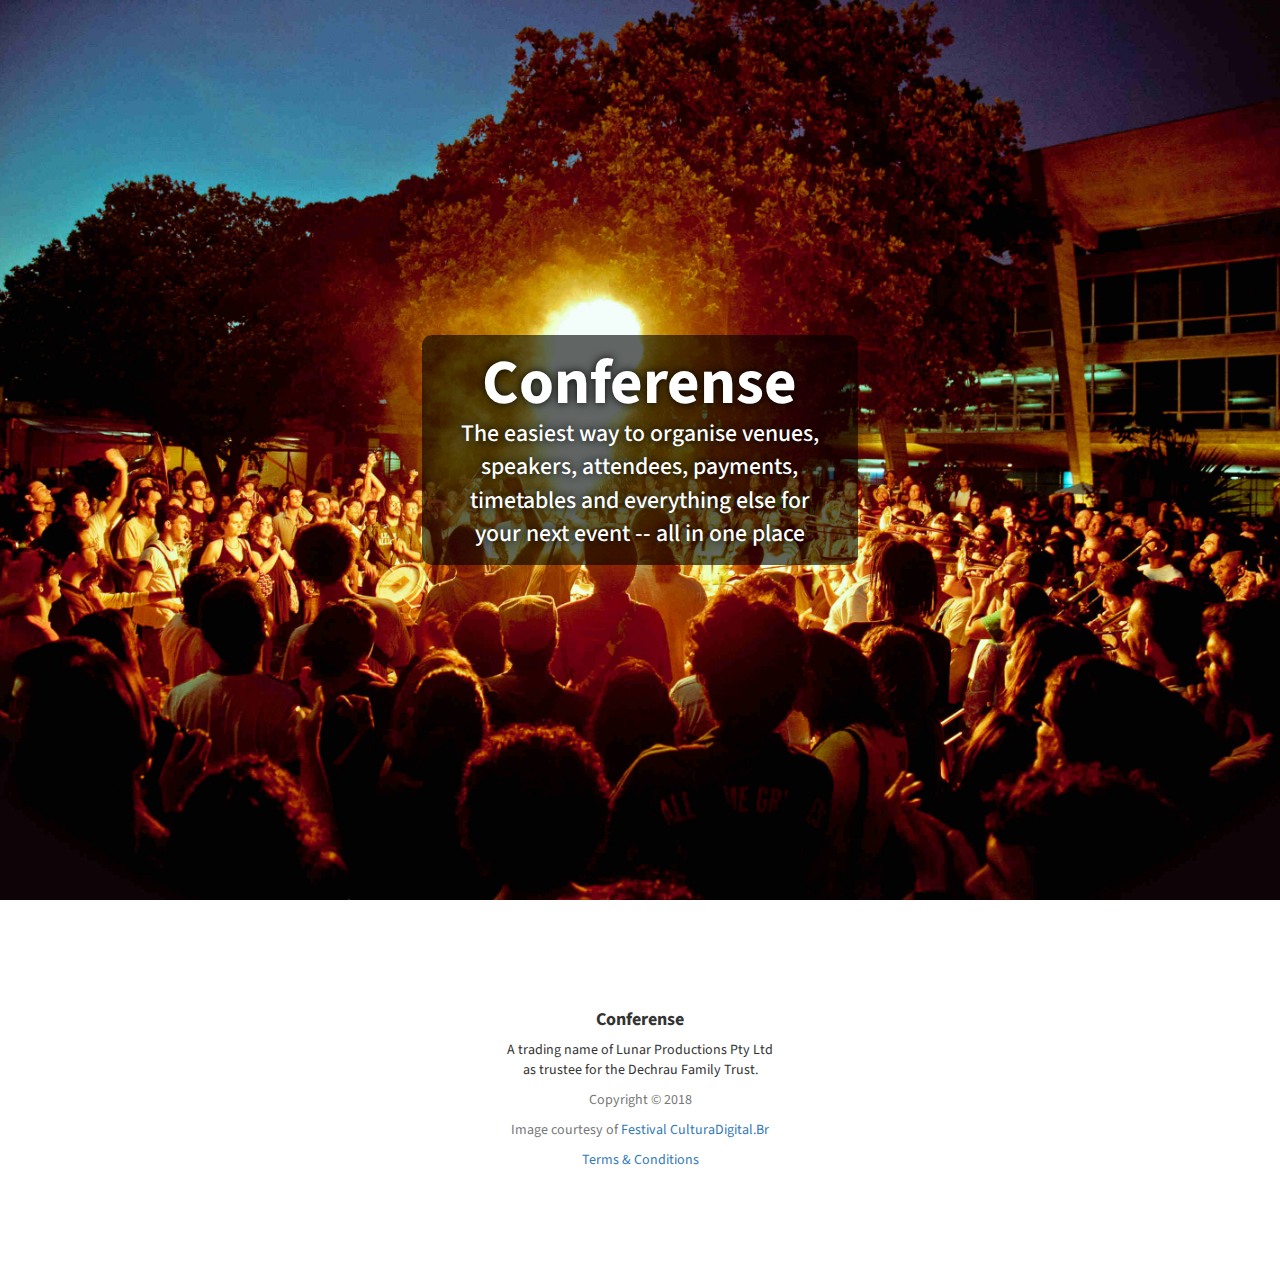
<file: index.html>
<!DOCTYPE html>
<html lang="en">
<head>
    <meta charset="utf-8">
    <meta http-equiv="X-UA-Compatible" content="IE=edge">
    <meta name="viewport" content="width=device-width, initial-scale=1">
    <meta name="description" content="The easiest way to organise venues, speakers, attendees, payments, timetables and everything else for your next event -- all in one place">
    <meta name="author" content="">
    <title>Conferense - A Holistic Approach to Event Management</title>
    <link href="/css/bootstrap.min.css" rel="stylesheet">
    <link href="/css/conferense.css" rel="stylesheet">
    <link href="/font-awesome/css/font-awesome.min.css" rel="stylesheet" type="text/css">
    <link href="http://fonts.googleapis.com/css?family=Source+Sans+Pro:300,400,700,300italic,400italic,700italic" rel="stylesheet" type="text/css">
    <!--[if lt IE 9]>
        <script src="https://oss.maxcdn.com/libs/html5shiv/3.7.0/html5shiv.js"></script>
        <script src="https://oss.maxcdn.com/libs/respond.js/1.4.2/respond.min.js"></script>
    <![endif]-->
    <style>
        .header .content {
            background-color: rgba(0, 0, 0, 0.6);
            border-radius: 10px;
            padding: 1em 0;
        }
        .header .content .lead {
            margin: 0 1em;
        }
    </style>
</head>
<body>
    <header id="top" class="header">
        <div class="text-vertical-center">
            <div class="row">
                <div class="col-md-4 col-md-offset-4 text-center content">
                    <h1>Conferense</h1>
                    <p class="lead">The easiest way to organise venues, speakers, attendees, payments, timetables and everything else for your next event -- all in one place</p>
                </div>
            </div>
        </div>
    </header>
    <footer>
        <div class="container">
            <div class="row">
                <div class="col-lg-10 col-lg-offset-1 text-center">
                    <h4><strong>Conferense</strong></h4>
                    <p>A trading name of Lunar Productions Pty Ltd<br/>as trustee for the Dechrau Family Trust.</p>
                    <p class="text-muted">Copyright &copy; 2018</p>
                    <p class="text-muted">Image courtesy of <a href="https://www.flickr.com/photos/festivalculturadigitalbr/6477034889" target="_blank">Festival CulturaDigital.Br</a></p>
                    <p class="text-muted"><a href="/terms-and-conditions/">Terms &amp; Conditions</a></p>
                </div>
            </div>
        </div>
    </footer>
</body>
</html>
</file>
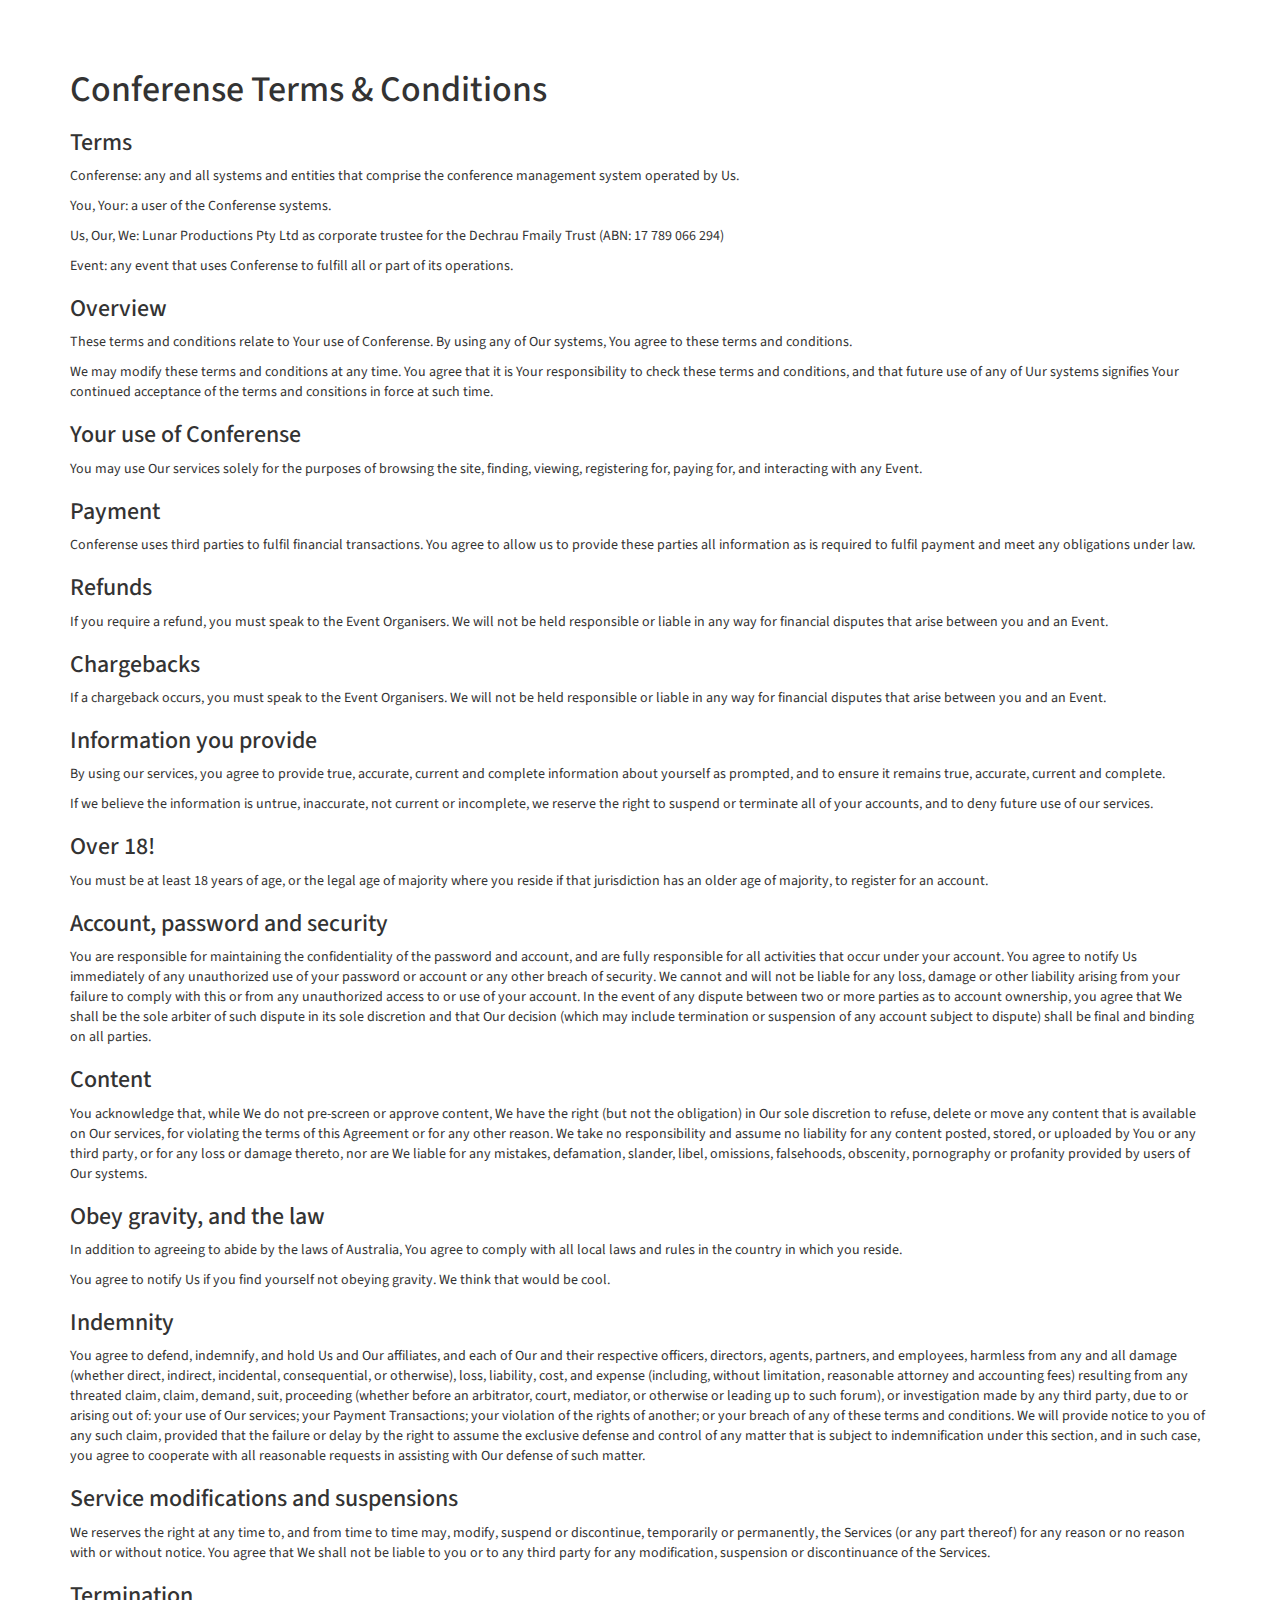
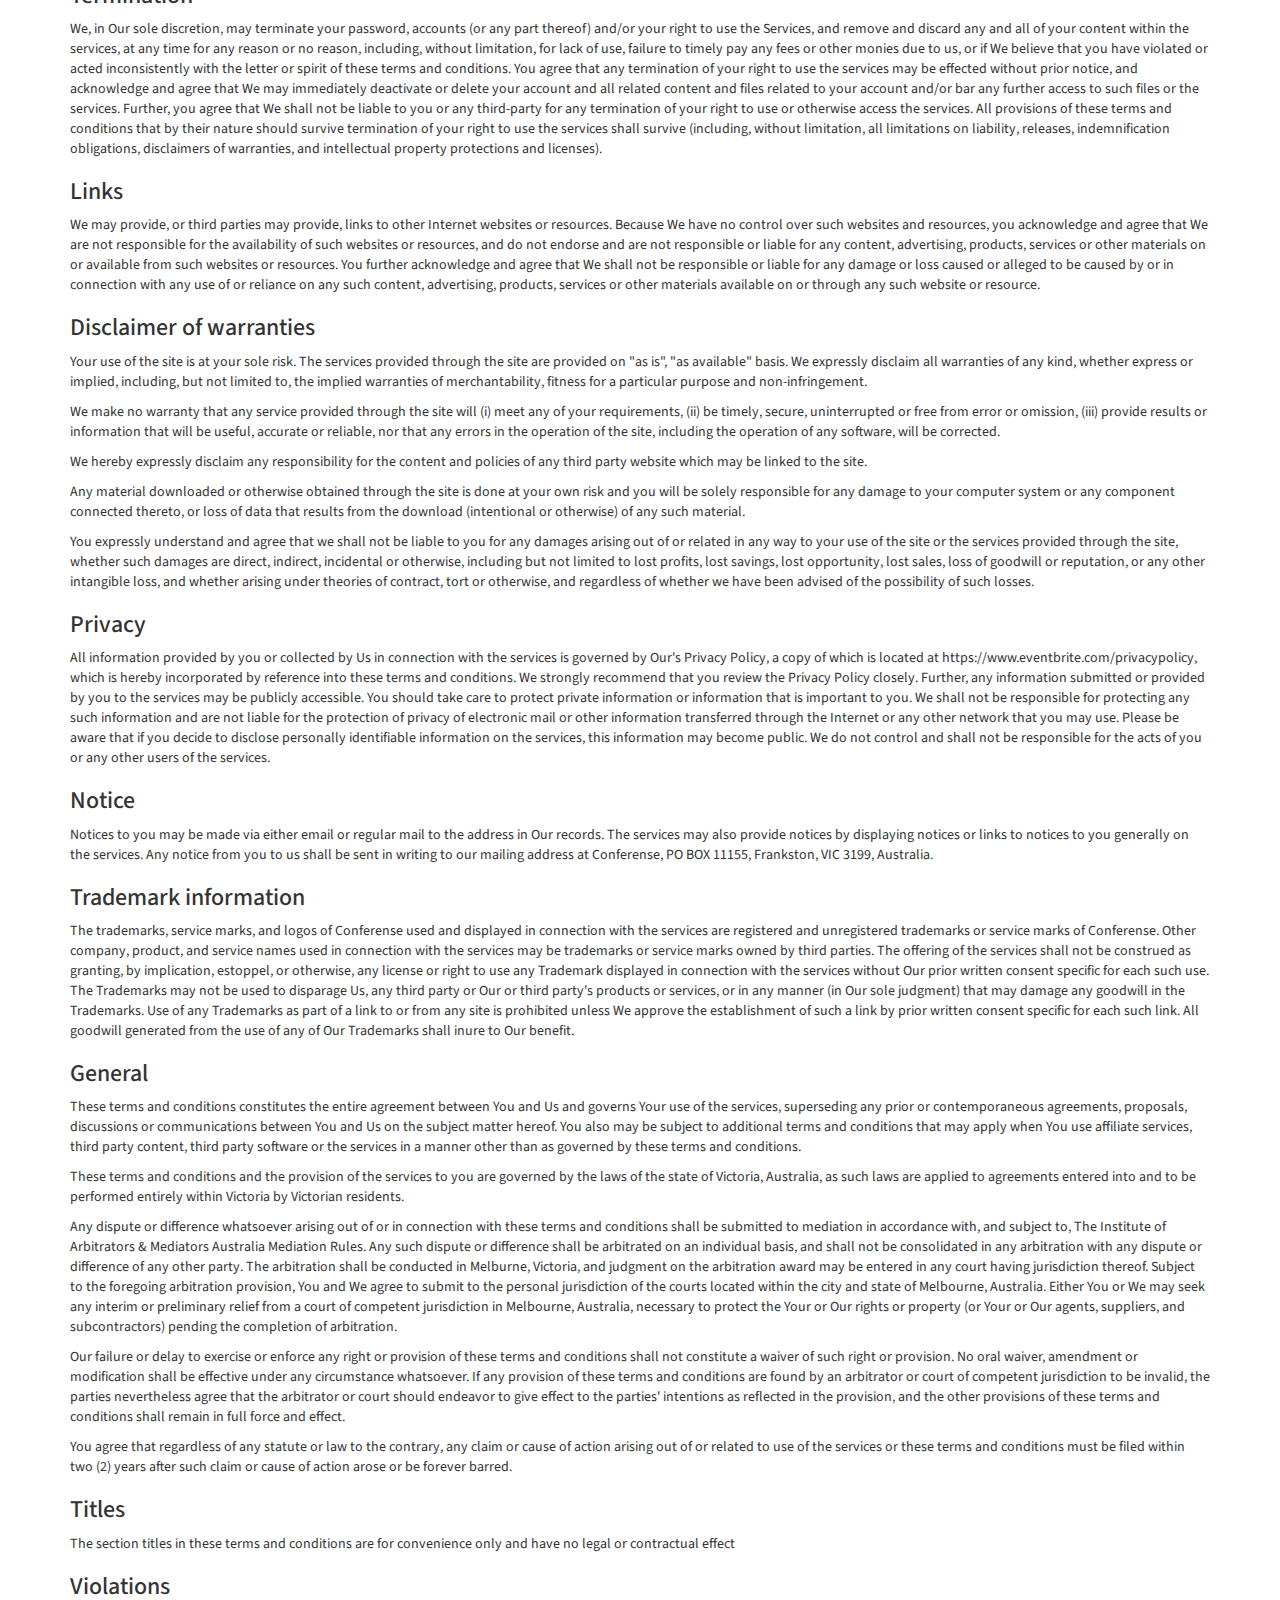
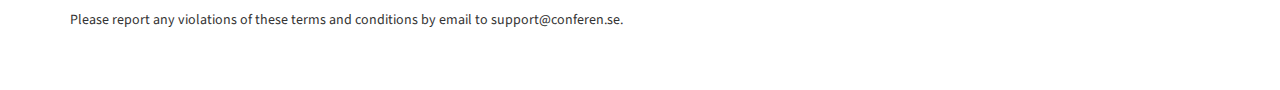
<file: terms-and-conditions/index.html>
<!DOCTYPE html>
<html lang="en">
<head>
    <meta charset="utf-8">
    <meta http-equiv="X-UA-Compatible" content="IE=edge">
    <meta name="viewport" content="width=device-width, initial-scale=1">
    <meta name="description" content="A Holistic Approach to Event Management">
    <meta name="author" content="">
    <title>Terms &amp; Conditions | Conferense</title>
    <link href="/css/bootstrap.min.css" rel="stylesheet">
    <link href="/css/conferense.css" rel="stylesheet">
    <link href="/font-awesome/css/font-awesome.min.css" rel="stylesheet" type="text/css">
    <link href="http://fonts.googleapis.com/css?family=Source+Sans+Pro:300,400,700,300italic,400italic,700italic" rel="stylesheet" type="text/css">
    <!--[if lt IE 9]>
        <script src="https://oss.maxcdn.com/libs/html5shiv/3.7.0/html5shiv.js"></script>
        <script src="https://oss.maxcdn.com/libs/respond.js/1.4.2/respond.min.js"></script>
    <![endif]-->
</head>
<body>
    <section id="about" class="about">
        <div class="container">
            <div class="row">
                <div class="col-lg-12">

                    <h1>Conferense Terms &amp; Conditions</h1>

                    <h3>Terms</h3>
                    <p>Conferense: any and all systems and entities that comprise the conference management system operated by Us.</p>
                    <p>You, Your: a user of the Conferense systems.</p>
                    <p>Us, Our, We: Lunar Productions Pty Ltd as corporate trustee for the Dechrau Fmaily Trust (ABN: 17 789 066 294)</p>
                    <p>Event: any event that uses Conferense to fulfill all or part of its operations.</p>

                    <h3>Overview</h3>
                    <p>These terms and conditions relate to Your use of Conferense. By using any of Our systems, You agree to these terms and conditions.</p>
                    <p>We may modify these terms and conditions at any time. You agree that it is Your responsibility to check these terms and conditions, and that future use of any of Uur systems signifies Your continued acceptance of the terms and consitions in force at such time.</p>

                    <h3>Your use of Conferense</h3>
                    <p>You may use Our services solely for the purposes of browsing the site, finding, viewing, registering for, paying for, and interacting with any Event.</p>

                    <h3>Payment</h3>
                    <p>Conferense uses third parties to fulfil financial transactions. You agree to allow us to provide these parties all information as is required to fulfil payment and meet any obligations under law.</p>

                    <h3>Refunds</h3>
                    <p>If you require a refund, you must speak to the Event Organisers. We will not be held responsible or liable in any way for financial disputes that arise between you and an Event.</p>

                    <h3>Chargebacks</h3>
                    <p>If a chargeback occurs, you must speak to the Event Organisers. We will not be held responsible or liable in any way for financial disputes that arise between you and an Event.</p>

                    <h3>Information you provide</h3>
                    <p>By using our services, you agree to provide true, accurate, current and complete information about yourself as prompted, and to ensure it remains true, accurate, current and complete.</p>
                    <p>If we believe the information is untrue, inaccurate, not current or incomplete, we reserve the right to suspend or terminate all of your accounts, and to deny future use of our services.</p>

                    <h3>Over 18!</h3>
                    <p>You must be at least 18 years of age, or the legal age of majority where you reside if that jurisdiction has an older age of majority, to register for an account.</p>

                    <h3>Account, password and security</h3>
                    <p>You are responsible for maintaining the confidentiality of the password and account, and are fully responsible for all activities that occur under your account. You agree to notify Us immediately of any unauthorized use of your password or account or any other breach of security. We cannot and will not be liable for any loss, damage or other liability arising from your failure to comply with this or from any unauthorized access to or use of your account. In the event of any dispute between two or more parties as to account ownership, you agree that We shall be the sole arbiter of such dispute in its sole discretion and that Our decision (which may include termination or suspension of any account subject to dispute) shall be final and binding on all parties.</p>

                    <h3>Content</h3>
                    <p>You acknowledge that, while We do not pre-screen or approve content, We have the right (but not the obligation) in Our sole discretion to refuse, delete or move any content that is available on Our services, for violating the terms of this Agreement or for any other reason. We take no responsibility and assume no liability for any content posted, stored, or uploaded by You or any third party, or for any loss or damage thereto, nor are We liable for any mistakes, defamation, slander, libel, omissions, falsehoods, obscenity, pornography or profanity provided by users of Our systems. </p>

                    <h3>Obey gravity, and the law</h3>
                    <p>In addition to agreeing to abide by the laws of Australia, You agree to comply with all local laws and rules in the country in which you reside.</p>
                    <p>You agree to notify Us if you find yourself not obeying gravity. We think that would be cool.</p>

                    <h3>Indemnity</h3>
                    <p>You agree to defend, indemnify, and hold Us and Our affiliates, and each of Our and their respective officers, directors, agents, partners, and employees, harmless from any and all damage (whether direct, indirect, incidental, consequential, or otherwise), loss, liability, cost, and expense (including, without limitation, reasonable attorney and accounting fees) resulting from any threated claim, claim, demand, suit, proceeding (whether before an arbitrator, court, mediator, or otherwise or leading up to such forum), or investigation made by any third party, due to or arising out of: your use of Our services; your Payment Transactions; your violation of the rights of another; or your breach of any of these terms and conditions. We will provide notice to you of any such claim, provided that the failure or delay by the right to assume the exclusive defense and control of any matter that is subject to indemnification under this section, and in such case, you agree to cooperate with all reasonable requests in assisting with Our defense of such matter.</p>

                    <h3>Service modifications and suspensions</h3>
                    <p>We reserves the right at any time to, and from time to time may, modify, suspend or discontinue, temporarily or permanently, the Services (or any part thereof) for any reason or no reason with or without notice. You agree that We shall not be liable to you or to any third party for any modification, suspension or discontinuance of the Services.</p>

                    <h3>Termination</h3>
                    <p>We, in Our sole discretion, may terminate your password, accounts (or any part thereof) and/or your right to use the Services, and remove and discard any and all of your content within the services, at any time for any reason or no reason, including, without limitation, for lack of use, failure to timely pay any fees or other monies due to us, or if We believe that you have violated or acted inconsistently with the letter or spirit of these terms and conditions. You agree that any termination of your right to use the services may be effected without prior notice, and acknowledge and agree that We may immediately deactivate or delete your account and all related content and files related to your account and/or bar any further access to such files or the services. Further, you agree that We shall not be liable to you or any third-party for any termination of your right to use or otherwise access the services. All provisions of these terms and conditions that by their nature should survive termination of your right to use the services shall survive (including, without limitation, all limitations on liability, releases, indemnification obligations, disclaimers of warranties, and intellectual property protections and licenses).</p>

                    <h3>Links</h3>
                    <p>We may provide, or third parties may provide, links to other Internet websites or resources. Because We have no control over such websites and resources, you acknowledge and agree that We are not responsible for the availability of such websites or resources, and do not endorse and are not responsible or liable for any content, advertising, products, services or other materials on or available from such websites or resources. You further acknowledge and agree that We shall not be responsible or liable for any damage or loss caused or alleged to be caused by or in connection with any use of or reliance on any such content, advertising, products, services or other materials available on or through any such website or resource.</p>

                    <h3>Disclaimer of warranties</h3>
                    <p>Your use of the site is at your sole risk. The services provided through the site are provided on "as is", "as available" basis. We expressly disclaim all warranties of any kind, whether express or implied, including, but not limited to, the implied warranties of merchantability, fitness for a particular purpose and non-infringement.</p>
                    <p>We make no warranty that any service provided through the site will (i) meet any of your requirements, (ii) be timely, secure, uninterrupted or free from error or omission, (iii) provide results or information that will be useful, accurate or reliable, nor that any errors in the operation of the site, including the operation of any software, will be corrected.</p>
                    <p>We hereby expressly disclaim any responsibility for the content and policies of any third party website which may be linked to the site.</p>
                    <p>Any material downloaded or otherwise obtained through the site is done at your own risk and you will be solely responsible for any damage to your computer system or any component connected thereto, or loss of data that results from the download (intentional or otherwise) of any such material.</p>
                    <p>You expressly understand and agree that we shall not be liable to you for any damages arising out of or related in any way to your use of the site or the services provided through the site, whether such damages are direct, indirect, incidental or otherwise, including but not limited to lost profits, lost savings, lost opportunity, lost sales, loss of goodwill or reputation, or any other intangible loss, and whether arising under theories of contract, tort or otherwise, and regardless of whether we have been advised of the possibility of such losses.</p>

                    <h3>Privacy</h3>
                    <p>All information provided by you or collected by Us in connection with the services is governed by Our's Privacy Policy, a copy of which is located at https://www.eventbrite.com/privacypolicy, which is hereby incorporated by reference into these terms and conditions. We strongly recommend that you review the Privacy Policy closely. Further, any information submitted or provided by you to the services may be publicly accessible. You should take care to protect private information or information that is important to you. We shall not be responsible for protecting any such information and are not liable for the protection of privacy of electronic mail or other information transferred through the Internet or any other network that you may use. Please be aware that if you decide to disclose personally identifiable information on the services, this information may become public. We do not control and shall not be responsible for the acts of you or any other users of the services.</p>

                    <h3>Notice</h3>
                    <p>Notices to you may be made via either email or regular mail to the address in Our records. The services may also provide notices by displaying notices or links to notices to you generally on the services. Any notice from you to us shall be sent in writing to our mailing address at Conferense, PO BOX 11155, Frankston, VIC 3199, Australia.</p>

                    <h3>Trademark information</h3>
                    <p>The trademarks, service marks, and logos of Conferense used and displayed in connection with the services are registered and unregistered trademarks or service marks of Conferense. Other company, product, and service names used in connection with the services may be trademarks or service marks owned by third parties. The offering of the services shall not be construed as granting, by implication, estoppel, or otherwise, any license or right to use any Trademark displayed in connection with the services without Our prior written consent specific for each such use. The Trademarks may not be used to disparage Us, any third party or Our or third party's products or services, or in any manner (in Our sole judgment) that may damage any goodwill in the Trademarks. Use of any Trademarks as part of a link to or from any site is prohibited unless We approve the establishment of such a link by prior written consent specific for each such link. All goodwill generated from the use of any of Our Trademarks shall inure to Our benefit.</p>

                    <h3>General</h3>
                    <p>These terms and conditions constitutes the entire agreement between You and Us and governs Your use of the services, superseding any prior or contemporaneous agreements, proposals, discussions or communications between You and Us on the subject matter hereof. You also may be subject to additional terms and conditions that may apply when You use affiliate services, third party content, third party software or the services in a manner other than as governed by these terms and conditions.</p>
                    <p>These terms and conditions and the provision of the services to you are governed by the laws of the state of Victoria, Australia, as such laws are applied to agreements entered into and to be performed entirely within Victoria by Victorian residents.</p>
                    <p>Any dispute or difference whatsoever arising out of or in connection with these terms and conditions shall be submitted to mediation in accordance with, and subject to, The Institute of Arbitrators & Mediators Australia Mediation Rules. Any such dispute or difference shall be arbitrated on an individual basis, and shall not be consolidated in any arbitration with any dispute or difference of any other party. The arbitration shall be conducted in Melburne, Victoria, and judgment on the arbitration award may be entered in any court having jurisdiction thereof. Subject to the foregoing arbitration provision, You and We agree to submit to the personal jurisdiction of the courts located within the city and state of Melbourne, Australia. Either You or We may seek any interim or preliminary relief from a court of competent jurisdiction in Melbourne, Australia, necessary to protect the Your or Our rights or property (or Your or Our agents, suppliers, and subcontractors) pending the completion of arbitration.</p>
                    <p>Our failure or delay to exercise or enforce any right or provision of these terms and conditions shall not constitute a waiver of such right or provision. No oral waiver, amendment or modification shall be effective under any circumstance whatsoever. If any provision of these terms and conditions are found by an arbitrator or court of competent jurisdiction to be invalid, the parties nevertheless agree that the arbitrator or court should endeavor to give effect to the parties' intentions as reflected in the provision, and the other provisions of these terms and conditions shall remain in full force and effect.</p>
                    <p>You agree that regardless of any statute or law to the contrary, any claim or cause of action arising out of or related to use of the services or these terms and conditions must be filed within two (2) years after such claim or cause of action arose or be forever barred.</p>

                    <h3>Titles</h3>
                    <p>The section titles in these terms and conditions are for convenience only and have no legal or contractual effect</p>

                    <h3>Violations</h3>
                    <p>Please report any violations of these terms and conditions by email to support@conferen.se.</p>
                </div>
            </div>
        </div>
    </section>
</body>
</html>
</file>
<file: css/conferense.css>
/*!
 * Start Bootstrap - Stylish Portfolio Bootstrap Theme (http://startbootstrap.com)
 * Code licensed under the Apache License v2.0.
 * For details, see http://www.apache.org/licenses/LICENSE-2.0.
 */

/* Global Styles */

html,
body {
    width: 100%;
    height: 100%;
}

body {
    font-family: "Source Sans Pro","Helvetica Neue",Helvetica,Arial,sans-serif;
}

.text-vertical-center {
    display: table-cell;
    text-align: center;
    vertical-align: middle;
}

.text-vertical-center h1 {
    margin: 0;
    padding: 0;
    font-size: 4.5em;
    font-weight: 700;
}

/* Custom Button Styles */

.btn-dark {
    border-radius: 0;
    color: #000;
    background-color: rgba(255, 255, 255, 0.7);
    padding: 1.5em 40%;
}

span.btn-dark:hover {
  cursor: normal;
}

.btn-dark:hover,
.btn-dark:focus,
.btn-dark:active {
    color: #fff;
    background-color: rgba(0,0,0,0.7);
    color: #000;
    background-color: rgba(255, 255, 255, 0.7);
}

.btn-light {
    border-radius: 0;
    color: #333;
    background-color: rgb(255,255,255);
}

.btn-light:hover,
.btn-light:focus,
.btn-light:active {
    color: #333;
    background-color: rgba(255,255,255,0.8);
}

/* Custom Horizontal Rule */

hr.small {
    max-width: 100px;
}

/* Side Menu */

#sidebar-wrapper {
    z-index: 1000;
    position: fixed;
    right: 0;
    width: 250px;
    height: 100%;
    margin-right: -250px;
    overflow-y: auto;
    background: #222;
    -webkit-transition: all 0.4s ease 0s;
    -moz-transition: all 0.4s ease 0s;
    -ms-transition: all 0.4s ease 0s;
    -o-transition: all 0.4s ease 0s;
    transition: all 0.4s ease 0s;
}

.sidebar-nav {
    position: absolute;
    top: 0;
    width: 250px;
    margin: 0;
    padding: 0;
    list-style: none;
}

.sidebar-nav li {
    text-indent: 20px;
    line-height: 40px;
}

.sidebar-nav li a {
    display: block;
    text-decoration: none;
    color: #999;
}

.sidebar-nav li a:hover {
    text-decoration: none;
    color: #fff;
    background: rgba(255,255,255,0.2);
}

.sidebar-nav li a:active,
.sidebar-nav li a:focus {
    text-decoration: none;
}

.sidebar-nav > .sidebar-brand {
    height: 55px;
    font-size: 18px;
    line-height: 55px;
}

.sidebar-nav > .sidebar-brand a {
    color: #999;
}

.sidebar-nav > .sidebar-brand a:hover {
    color: #fff;
    background: none;
}

#menu-toggle {
    z-index: 1;
    position: fixed;
    top: 0;
    right: 0;
}

#sidebar-wrapper.active {
    right: 250px;
    width: 250px;
    -webkit-transition: all 0.4s ease 0s;
    -moz-transition: all 0.4s ease 0s;
    -ms-transition: all 0.4s ease 0s;
    -o-transition: all 0.4s ease 0s;
    transition: all 0.4s ease 0s;
}

.toggle {
    margin: 5px 5px 0 0;
}

/* Header */

.header {
    color: #fff;
    text-shadow: 0 0 10px #000;
    display: table;
    position: relative;
    width: 100%;
    height: 100%;
    background: url(../img/6477034889_9dd37ac81e_o.jpg) no-repeat center center scroll;
    -webkit-background-size: cover;
    -moz-background-size: cover;
    background-size: cover;
    -o-background-size: cover;
}

.lead {
    font-size: 1.7em;
    font-weight: 500;
    margin-bottom: 10%;
}

/* About */

.about {
    padding: 50px 0;
}

/* Services */

.services {
    padding: 50px 0;
}

.service-item {
    margin-bottom: 30px;
}

/* Callout */

.callout {
    display: table;
    width: 100%;
    height: 400px;
    color: #fff;
    background: url(../img/callout.jpg) no-repeat center center scroll;
    -webkit-background-size: cover;
    -moz-background-size: cover;
    background-size: cover;
    -o-background-size: cover;
}

/* Portfolio */

.portfolio {
    padding: 50px 0;
}

.portfolio-item {
    margin-bottom: 30px;
}

.img-portfolio {
    margin: 0 auto;
}

.img-portfolio:hover {
    opacity: 0.8;
}

/* Call to Action */

.call-to-action {
    padding: 50px 0;
}

.call-to-action .btn {
    margin: 10px;
}

/* Map */

.map {
    height: 500px;
}

@media(max-width:768px) {
    .map {
        height: 75%;
    }
}

/* Footer */

footer {
    padding: 100px 0;
}
</file>
